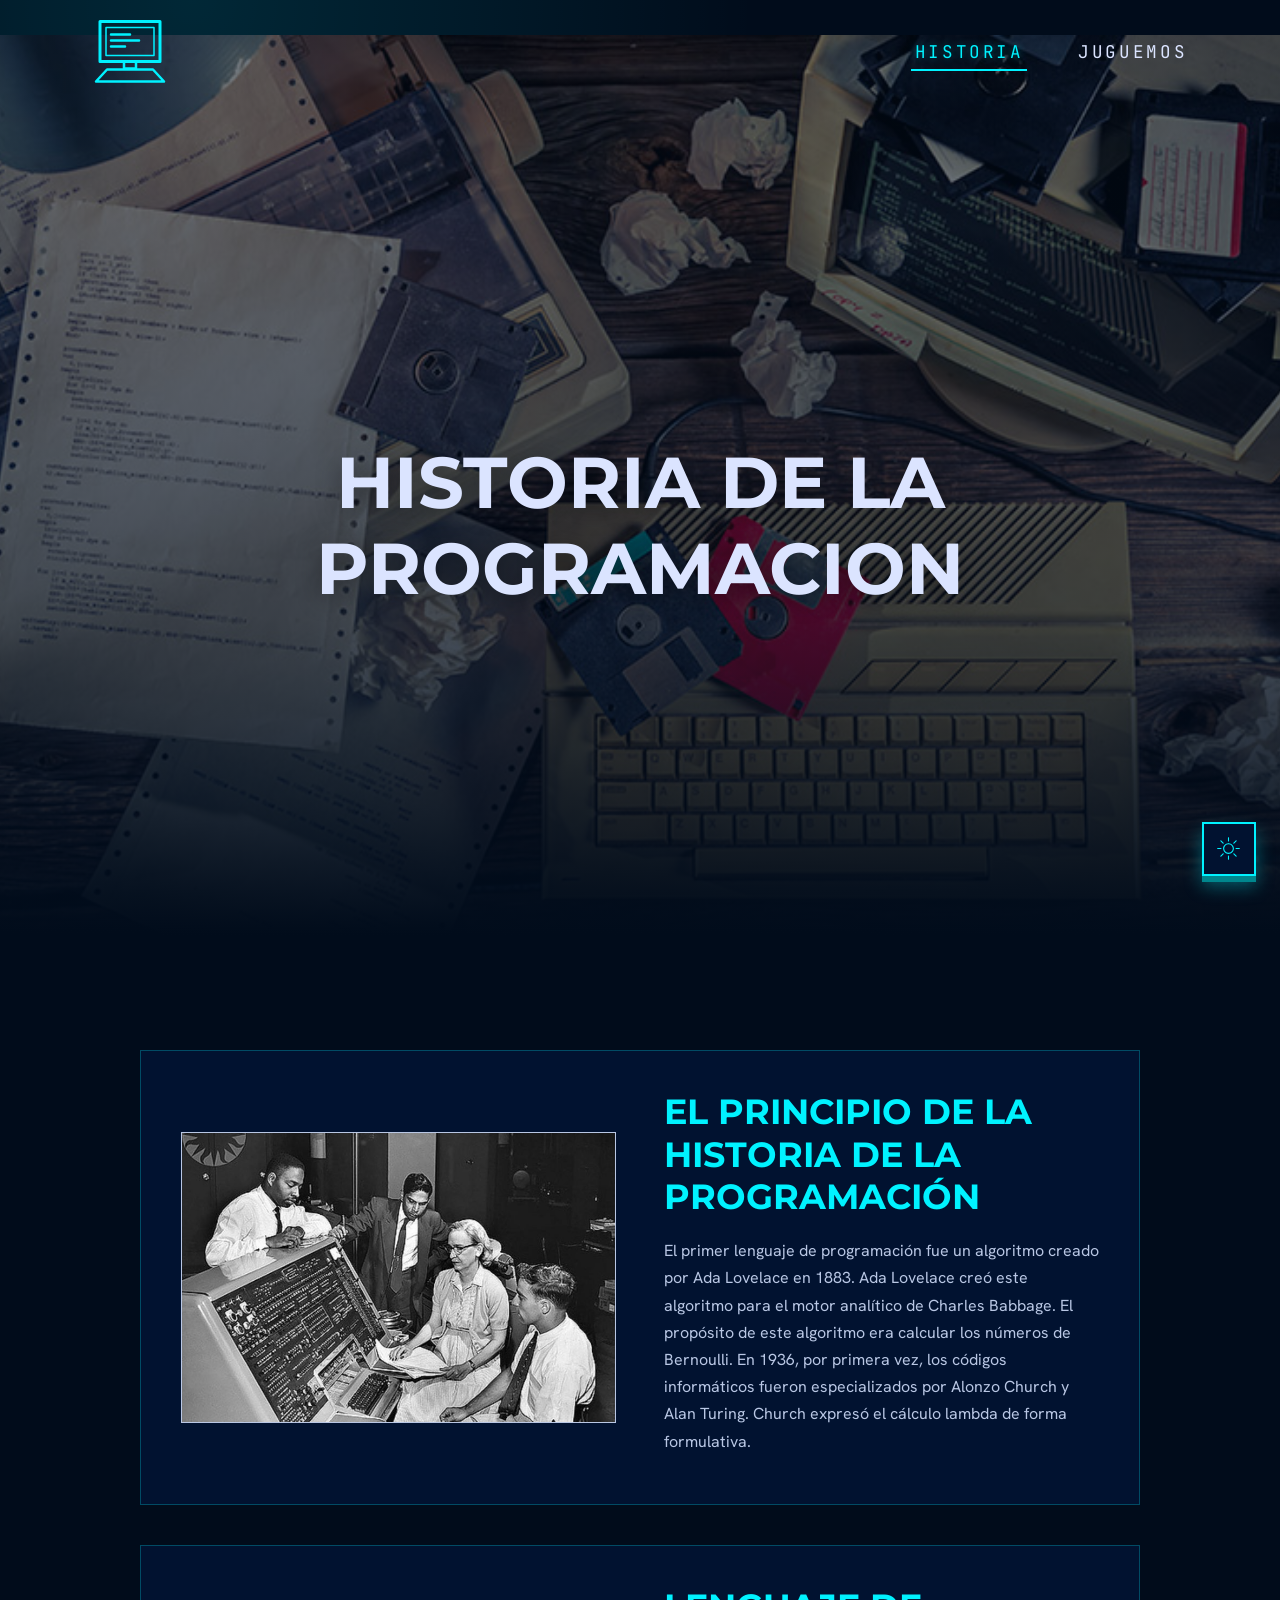
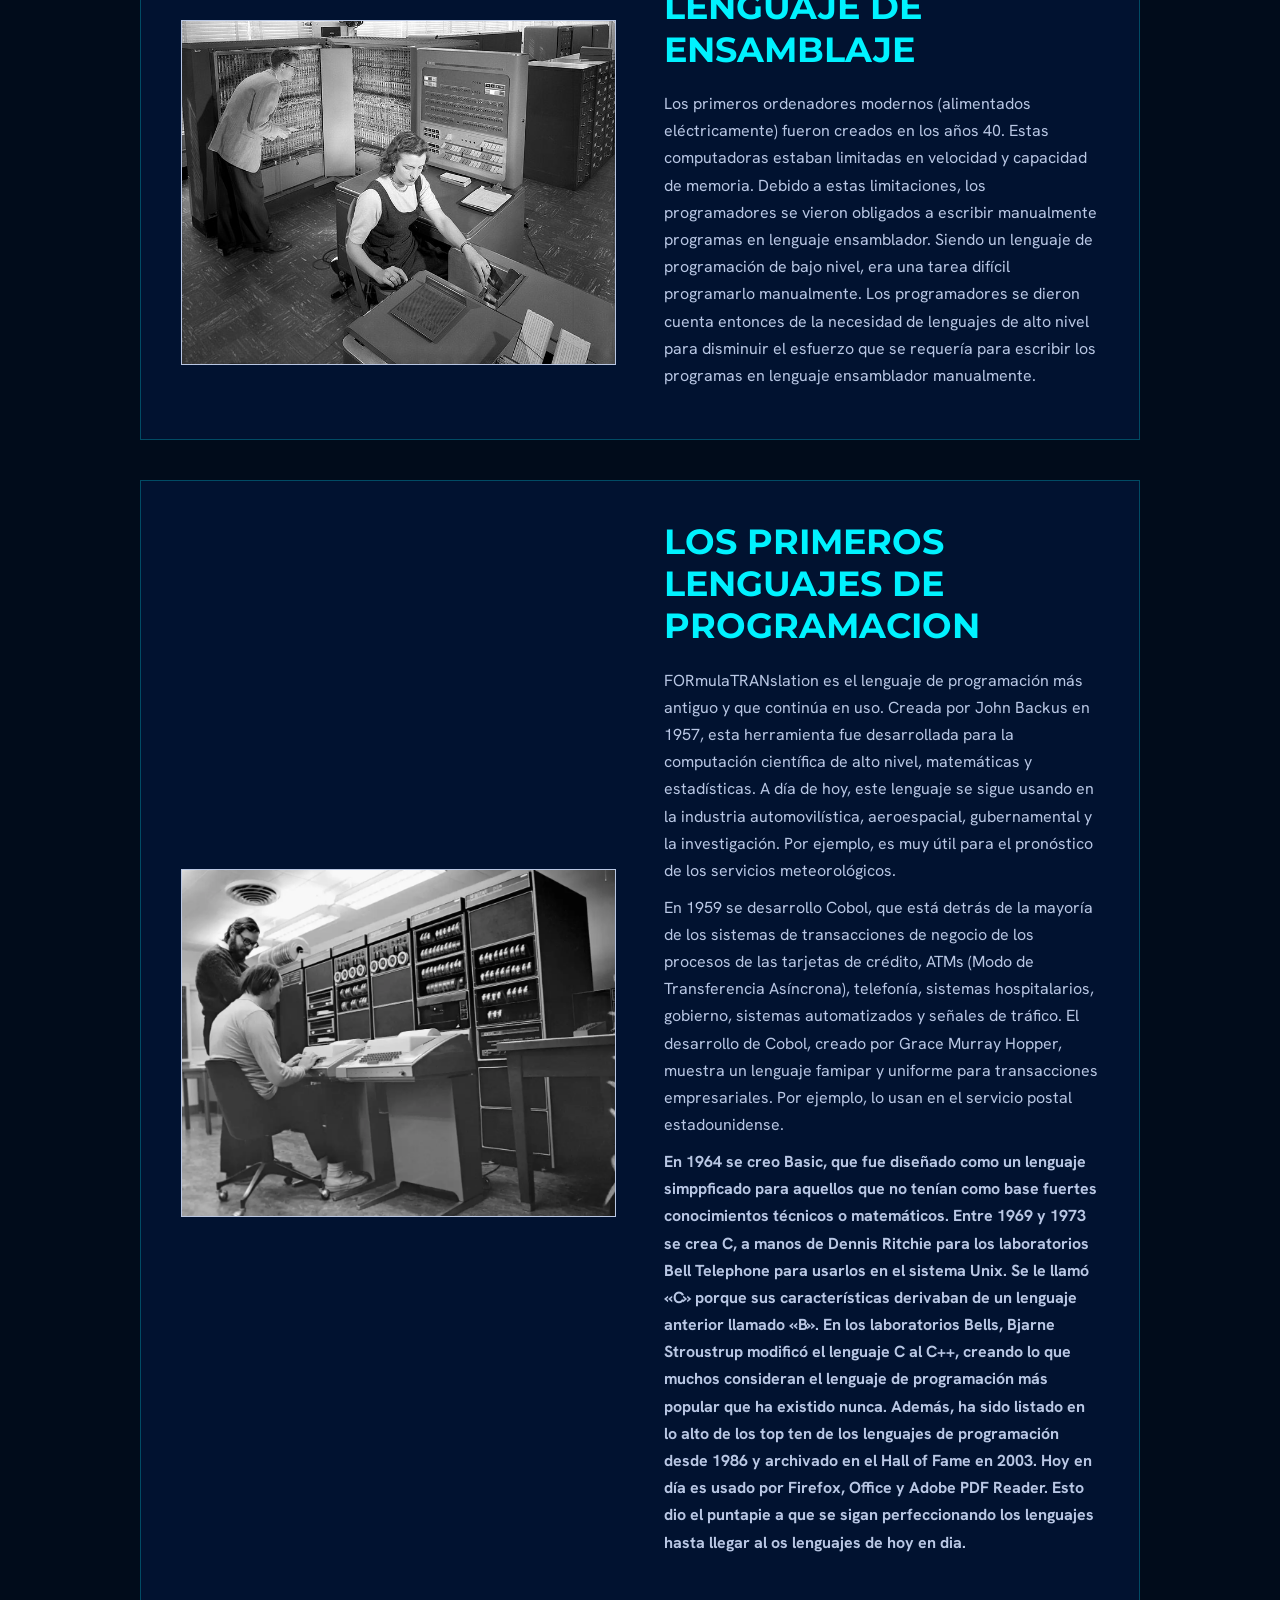
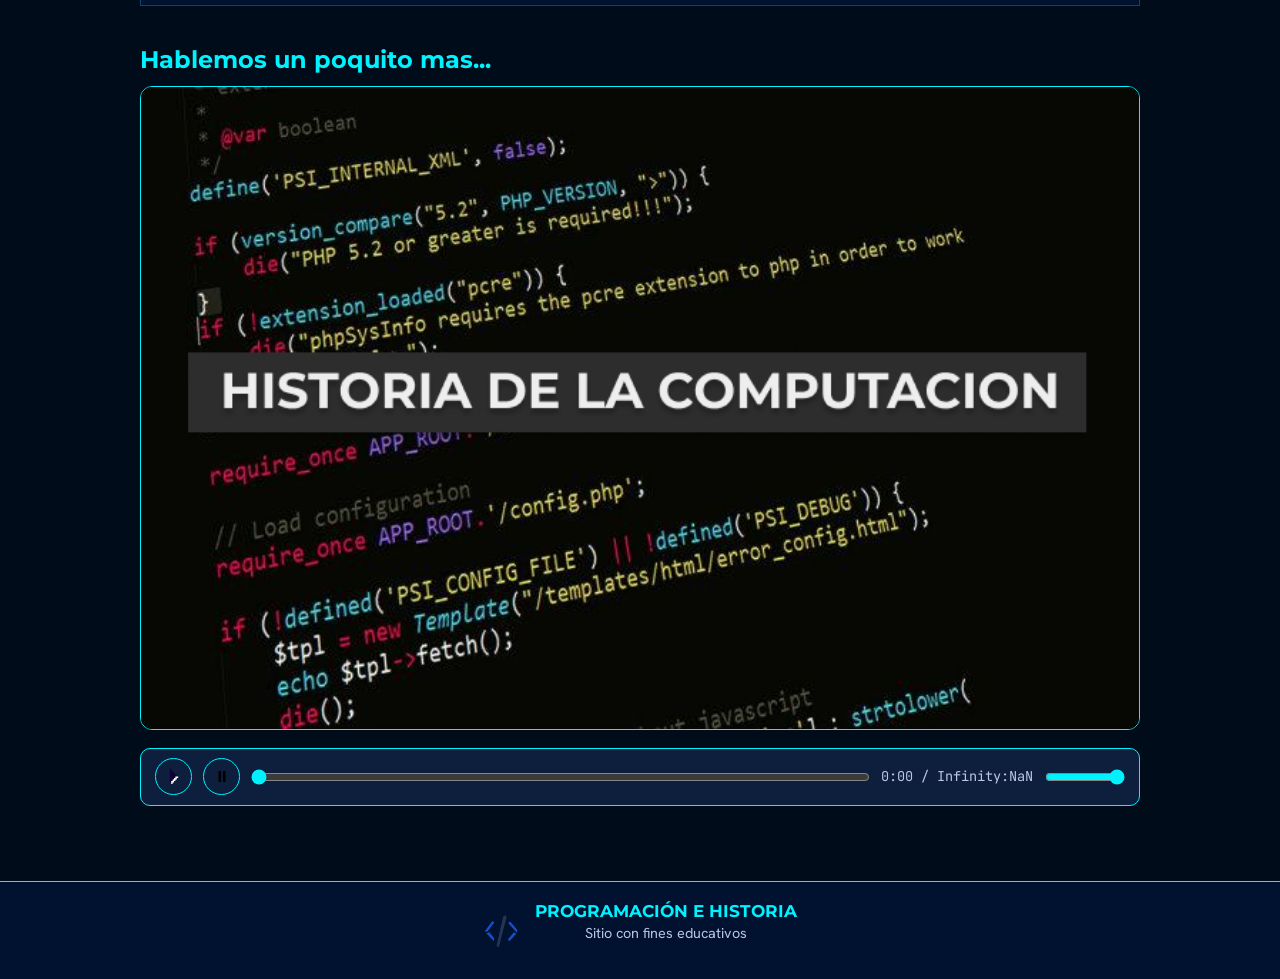
<file: historia.html>
<!DOCTYPE html>
<html lang="es" data-theme="noche">
  <head>
    <meta charset="UTF-8">
    <meta name="viewport" content="width=device-width, initial-scale=1.0">
    <title>Programación e Historia</title>
    <link rel="stylesheet" href="css/styles.css">
  </head>
  <body>
    <header>
      <a class="logo" href="index.html" aria-label="Inicio">
        <svg viewBox="0 0 160 130" fill="none" stroke="#00f2ff" stroke-linejoin="round" stroke-linecap="round" role="img" aria-label="Logo">
          <rect x="20" y="5" width="120" height="80" stroke-width="6"/>
          <rect x="32" y="17" width="96" height="56" stroke-width="3"/>
          <path d="M42 31h38M42 43h56M42 55h28" stroke-width="5"/>
          <rect x="68" y="85" width="24" height="14" stroke-width="5"/>
          <path d="M12 125l22-24h92l22 24z" stroke-width="5"/>
        </svg>
      </a>
      <nav>
        <ul>
          <li><a href="historia.html" class="activo">HISTORIA</a></li>
          <li><a href="juguemos.html" >JUGUEMOS</a></li>
        </ul>
      </nav>
    </header>
    <section class="hero hero-historia">
      <h1>HISTORIA DE LA PROGRAMACION</h1>
    </section>
    <main>
      <article class="encapsulado">
        <img src="assets/imagenes/1-800x534.jpg" alt="Equipo trabajando frente a una computadora antigua">
        <div>
          <h2>El principio de la historia de la programación</h2>
          <p>El primer lenguaje de programación fue un algoritmo creado por Ada Lovelace en 1883. Ada Lovelace creó este algoritmo para el motor analítico de Charles Babbage.
          El propósito de este algoritmo era calcular los números de Bernoulli.
          En 1936, por primera vez, los códigos informáticos fueron especializados por Alonzo Church y Alan Turing.
          Church expresó el cálculo lambda de forma formulativa.</p>
        </div>
      </article>
      <article class="encapsulado">
        <img src="assets/imagenes/img-historia.jpg" alt="Computadora antigua con paneles y cables">
        <div>
          <h2>Lenguaje de ensamblaje</h2>
          <p>Los primeros ordenadores modernos (alimentados eléctricamente) fueron creados en los 
            años 40. Estas computadoras estaban limitadas en velocidad y capacidad de memoria.
            Debido a estas limitaciones, los programadores se vieron obligados a escribir manualmente programas en lenguaje ensamblador. Siendo un lenguaje de programación de bajo nivel, era una tarea difícil programarlo manualmente. Los programadores se dieron cuenta entonces de la necesidad de lenguajes de alto nivel para disminuir el esfuerzo que se requería para escribir los programas en lenguaje ensamblador manualmente.</p>
        </div>
      </article>
      <article class="encapsulado">
        <img src="assets/imagenes/nerdpol-ken-den.webp" alt="Dos programadores frente a una computadora de los años 70">
        <div>
          <h2>Los primeros lenguajes de programacion</h2>
          <p>FORmulaTRANslation es el lenguaje de programación más antiguo y que continúa en uso. 
            Creada por John Backus en 1957, esta herramienta fue desarrollada para la computación científica de alto nivel, matemáticas y estadísticas.
            A día de hoy, este lenguaje se sigue usando en la industria automovilística, aeroespacial, gubernamental y la investigación. Por ejemplo, es muy útil para el pronóstico de los servicios meteorológicos.</p>
          <p>En 1959 se desarrollo Cobol, que está detrás de la mayoría de los sistemas de 
            transacciones de negocio de los procesos de las tarjetas de crédito, ATMs (Modo de Transferencia Asíncrona), telefonía, sistemas hospitalarios, gobierno, sistemas 
            automatizados y señales de tráfico.
            El desarrollo de Cobol, creado por Grace Murray Hopper, muestra un lenguaje famipar y uniforme para transacciones empresariales. Por ejemplo, lo usan en el servicio postal estadounidense.</p>
            
          <p>
            <b>
            En 1964 se creo Basic, que fue diseñado como un lenguaje simppficado para aquellos que no tenían como base fuertes conocimientos técnicos o matemáticos.
            Entre 1969 y 1973 se crea C, a manos de Dennis Ritchie para los laboratorios Bell Telephone para usarlos en el sistema Unix. Se le llamó «C» porque sus características derivaban de un lenguaje anterior llamado «B».
            En los laboratorios Bells, Bjarne Stroustrup modificó el lenguaje C al C++, creando lo que muchos consideran el lenguaje de programación más popular que ha existido nunca. Además, ha sido listado en lo alto de los top ten de los lenguajes de programación desde 1986 y archivado en el Hall of Fame en 2003. Hoy en día es usado por Firefox, Office y Adobe PDF Reader.
            Esto dio el puntapie a que se sigan perfeccionando los lenguajes hasta llegar al os lenguajes de hoy en dia.
            </b>
          </p>
        </div>
      </article>
      <section>
        <h2>Hablemos un poquito mas...</h2>
        <video id="video" poster="assets/imagenes/img-video.jpg" preload="metadata">
          <source src="assets/video/historia-Comp.mp4" type="video/mp4">
          <source src="assets/video/historia-Comp.ogv" type="video/ogg">
        </video>
        <div class="barra">
          <button id="btn-play" type="button" aria-label="Reproducir">
            <img src="assets/imagenes/play.svg" alt="">
          </button>
          <button id="btn-pausa" type="button" aria-label="Pausar">
            <img src="assets/imagenes/pausa.svg" alt="">
          </button>
          <input id="progreso" type="range" min="0" max="100" value="0" step="0.1" aria-label="Progreso del video">
          <span id="tiempo">0:00 / 0:00</span>
          <input id="volumen" type="range" min="0" max="1" value="1" step="0.05" aria-label="Volumen">
        </div>
      </section>
    </main>
    <footer>
      <img src="assets/icons/icon-code.png" alt="Logo">
      <div>
        <h3>PROGRAMACIÓN E HISTORIA</h3>
        <p>Sitio con fines educativos</p>
      </div>
    </footer>
    <button id="tema" type="button">
      <img src="assets/icons/sun.svg" alt="">
    </button>
    <script src="js/main.js"></script>
  </body>
</html>
</file>
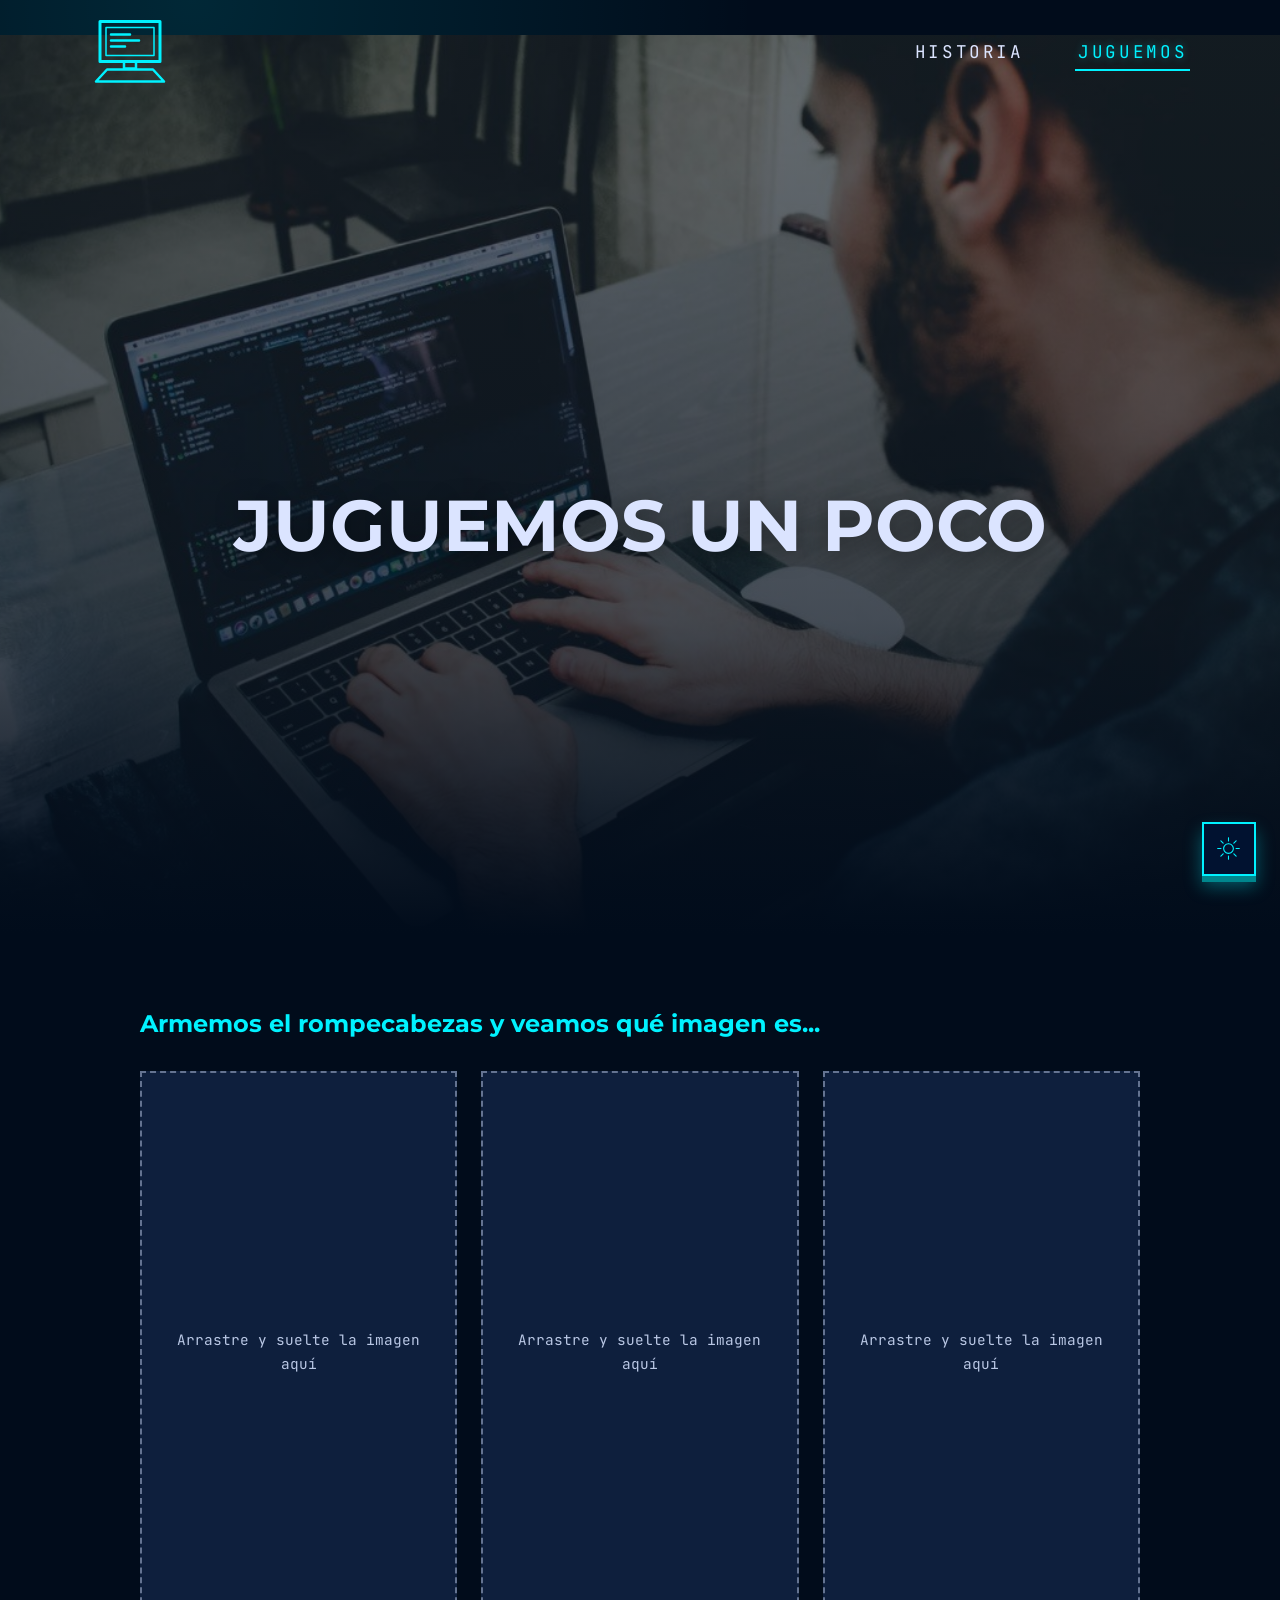
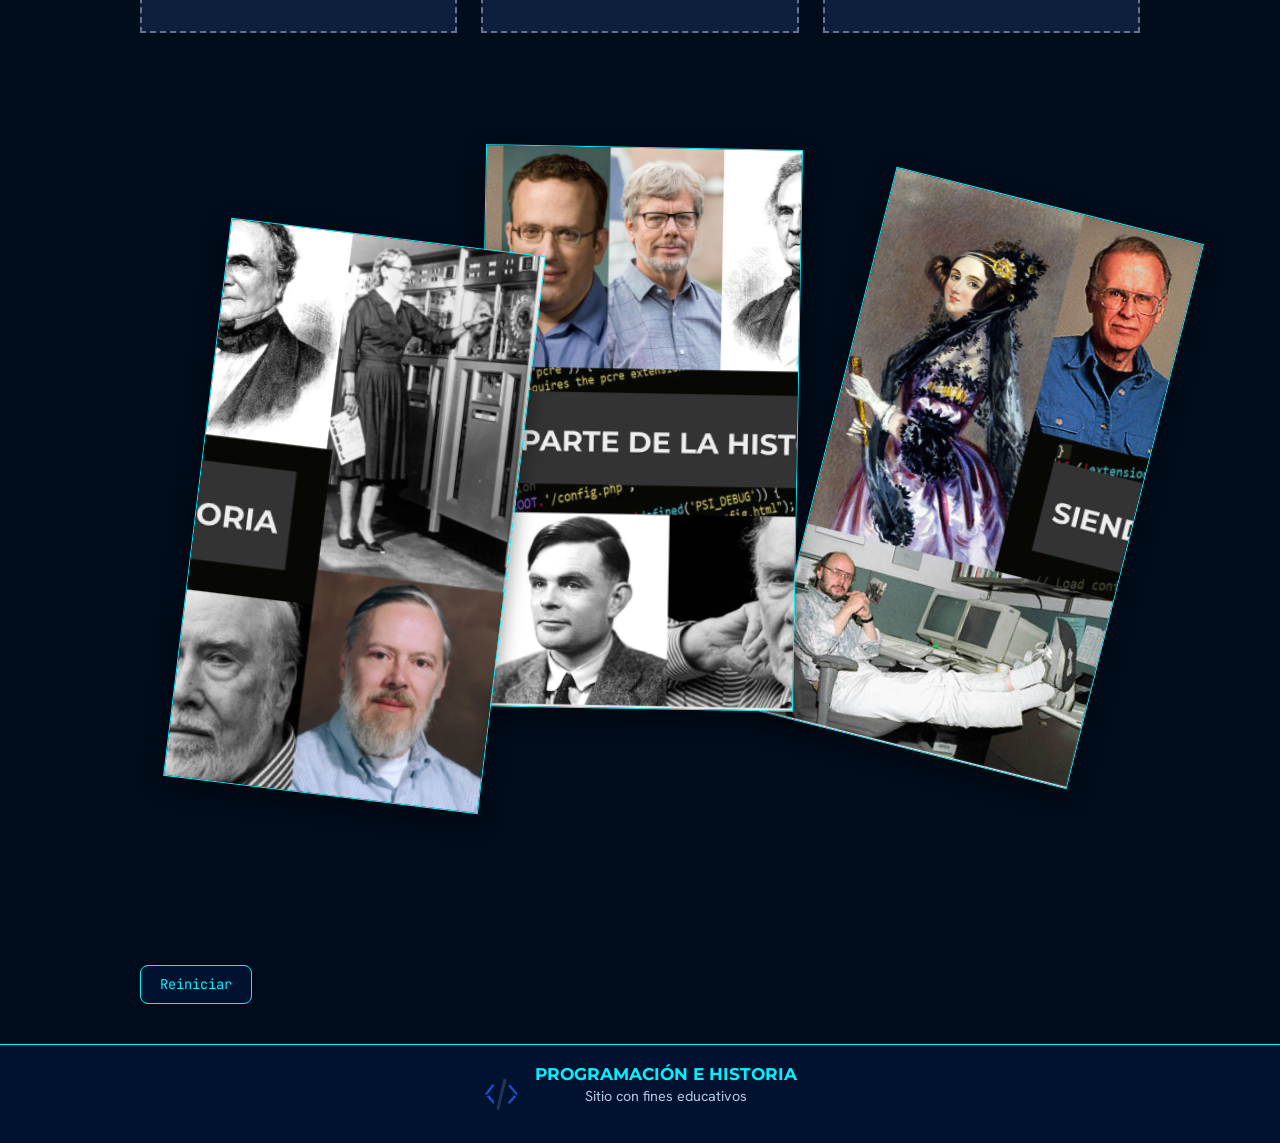
<file: juguemos.html>
<!DOCTYPE html>
<html lang="es" data-theme="noche">
  <head>
    <meta charset="UTF-8">
    <meta name="viewport" content="width=device-width, initial-scale=1.0">
    <title>Programación e Historia</title>
    <link rel="stylesheet" href="css/styles.css">
  </head>
  <body>
    <header>
      <a class="logo" href="index.html" aria-label="Inicio">
        <svg viewBox="0 0 160 130" fill="none" stroke="#00f2ff" stroke-linejoin="round" stroke-linecap="round" role="img" aria-label="Logo">
          <rect x="20" y="5" width="120" height="80" stroke-width="6"/>
          <rect x="32" y="17" width="96" height="56" stroke-width="3"/>
          <path d="M42 31h38M42 43h56M42 55h28" stroke-width="5"/>
          <rect x="68" y="85" width="24" height="14" stroke-width="5"/>
          <path d="M12 125l22-24h92l22 24z" stroke-width="5"/>
        </svg>
      </a>
      <nav>
        <ul>
          <li><a href="historia.html" >HISTORIA</a></li>
          <li><a href="juguemos.html" class="activo">JUGUEMOS</a></li>
        </ul>
      </nav>
    </header>
    <section class="hero hero-juego">
      <h1>JUGUEMOS UN POCO</h1>
    </section>
    <main>
      <h2>Armemos el rompecabezas y veamos qué imagen es...</h2>
      <div class="tablero">
        <div class="hueco" data-i="0">
        </div>
        <div class="hueco" data-i="1">
        </div>
        <div class="hueco" data-i="2">
        </div>
      </div>
      <div id="bandeja" aria-label="Piezas disponibles">
      </div>
      <p id="mensaje" role="status"></p>
      <button class="boton" id="reiniciar" type="button">Reiniciar</button>
    </main>
    <footer>
      <img src="assets/icons/icon-code.png" alt="Logo">
      <div>
        <h3>PROGRAMACIÓN E HISTORIA</h3>
        <p>Sitio con fines educativos</p>
      </div>
    </footer>
    <button id="tema" type="button">
      <img src="assets/icons/sun.svg" alt="">
    </button>
    <script src="js/main.js"></script>
  </body>
</html>
</file>
<file: css/styles.css>
@import url('https://fonts.googleapis.com/css2?family=Hanken+Grotesk:wght@400;500;700&family=JetBrains+Mono:wght@400;500&family=Montserrat:wght@400;600;700&display=swap');

* {
  box-sizing: border-box;
  margin: 0;
}

body {
  font-family: 'Hanken Grotesk',sans-serif;
  background: radial-gradient(circle at 15% 0%,rgba(0,242,255,.12),transparent 40%),radial-gradient(circle at 90% 100%,rgba(0,242,255,.08),transparent 45%),#010c1b;
  background-attachment: fixed;
  color: #b9c7e4;
  line-height: 1.7;
  min-height: 100vh;
  display: flex;
  flex-direction: column;
}

h1,
h2,
h3 {
  font-family: Montserrat,sans-serif;
  color: #00f2ff;
  line-height: 1.2;
}

a,
button {
  font-family: 'JetBrains Mono',monospace;
  color: #00f2ff;
  text-decoration: none;
}

header {
  position: fixed;
  top: 0;
  left: 0;
  right: 0;
  z-index: 5;
  display: flex;
  justify-content: space-between;
  align-items: center;
  padding: 1.2rem 7%;
  background: transparent;
  border-bottom: 1px solid transparent;
  transition: background .3s,border-color .3s,box-shadow .3s;
}

.logo svg {
  width: 80px;
  height: auto;
  display: block;
}

nav ul {
  list-style: none;
  display: flex;
  gap: 1.5rem;
  padding: 0;
}

nav a {
  padding: .3rem .2rem;
  border-bottom: 2px solid transparent;
}

nav a:hover,
nav a.activo {
  border-bottom-color: #00f2ff;
  text-shadow: 0 0 8px rgba(0,242,255,.4);
}

#tema {
  background: none;
  border: 1px solid #00f2ff;
  border-radius: 50%;
  width: 2.5rem;
  height: 2.5rem;
  cursor: pointer;
  display: flex;
  align-items: center;
  justify-content: center;
}

#tema img {
  width: 1.4rem;
  height: 1.4rem;
}

#tema:hover {
  box-shadow: 0 0 12px rgba(0,242,255,.4);
}

:focus-visible {
  outline: 2px solid #00f2ff;
  outline-offset: 3px;
}

main {
  flex: 1;
  width: min(1000px,90%);
  margin: 2.5rem auto;
}

main>h1 {
  font-size: clamp(1.8rem,5vw,2.8rem);
  margin-bottom: 1rem;
}

h2 {
  font-size: 1.5rem;
  margin-bottom: .7rem;
}

section {
  margin: 2.2rem 0;
}

p {
  margin-bottom: .9rem;
  max-width: 70ch;
}

img {
  max-width: 100%;
  display: block;
}

.principal {
  width: 100%;
  border-radius: 12px;
  border: 1px solid #00f2ff;
  box-shadow: 0 0 18px rgba(0,242,255,.15);
  margin: 1rem 0;
}

.fila {
  display: grid;
  grid-template-columns: repeat(auto-fit,minmax(260px,1fr));
  gap: 1rem;
  margin: 1rem 0;
}

.fila img {
  width: 100%;
  height: 100%;
  object-fit: cover;
  border-radius: 12px;
  border: 1px solid #253453;
}

.tarjetas {
  display: grid;
  grid-template-columns: repeat(auto-fit,minmax(260px,1fr));
  gap: 1.5rem;
  margin-top: 2rem;
}

.tarjeta {
  display: block;
  background: #0e1f3d;
  border: 1px solid #00f2ff;
  border-radius: 12px;
  padding: 1.5rem;
  box-shadow: 0 0 18px rgba(0,242,255,.15);
  transition: box-shadow .25s,transform .25s;
}

.tarjeta:hover {
  box-shadow: 0 0 24px rgba(0,242,255,.4);
  transform: translateY(-3px);
}

.tarjeta h2 {
  margin: .4rem 0;
}

.tarjeta p {
  font-family: 'Hanken Grotesk',sans-serif;
  color: #b9c7e4;
}

.etiqueta,
.boton {
  font-family: 'JetBrains Mono',monospace;
  font-size: .85rem;
}

.boton {
  background: #011230;
  border: 1px solid #00f2ff;
  border-radius: 8px;
  padding: .6rem 1.2rem;
  cursor: pointer;
  display: inline-flex;
  align-items: center;
  gap: .5rem;
}

.boton:hover {
  box-shadow: 0 0 12px rgba(0,242,255,.4);
}

.boton img {
  width: 1.2rem;
  height: 1.2rem;
}

.panel {
  background: #011230;
  border-left: 4px solid #00f2ff;
  border-radius: 8px;
  padding: 1.2rem 1.5rem;
}

video {
  width: 100%;
  border-radius: 12px;
  border: 1px solid #00f2ff;
  background: #000;
  margin-bottom: .6rem;
}

.tablero {
  display: grid;
  grid-template-columns: repeat(3,1fr);
  gap: .5rem;
  margin: 1rem 0;
  max-width: 600px;
}

#bandeja {
  display: grid;
  grid-template-columns: repeat(3,1fr);
  gap: .5rem;
  padding: .5rem;
  max-width: 600px;
  min-height: 6rem;
  border: 1px solid #253453;
  border-radius: 8px;
}

.hueco {
  aspect-ratio: 285/505;
  border: 2px dashed #00f2ff;
  border-radius: 8px;
  background: #011230;
  display: flex;
  align-items: center;
  justify-content: center;
  text-align: center;
  font-size: .8rem;
  padding: .4rem;
}

.hueco.sobre {
  box-shadow: 0 0 16px rgba(0,242,255,.4);
}

.pieza {
  width: 100%;
  aspect-ratio: 285/505;
  object-fit: cover;
  border-radius: 8px;
  border: 1px solid #00f2ff;
  cursor: grab;
}

.hueco .pieza {
  border: 0;
}

.pieza.arrastrando {
  opacity: .4;
}

#mensaje {
  font-family: 'JetBrains Mono',monospace;
  color: #00f2ff;
  min-height: 1.7rem;
  margin: .8rem 0;
}

footer {
  display: flex;
  align-items: center;
  justify-content: center;
  gap: 1rem;
  flex-wrap: wrap;
  padding: 1.2rem 5%;
  background: #011230;
  border-top: 1px solid #00f2ff;
  font-size: .9rem;
  text-align: center;
}

footer img {
  width: 36px;
  height: 36px;
}

/* Tema DIA */
[data-theme=dia] body {
  background: radial-gradient(circle at 15% 0%,rgba(0,105,111,.14),transparent 40%),radial-gradient(circle at 90% 100%,rgba(0,105,111,.1),transparent 45%),#ffffff;
  background-attachment: fixed;
  color: #0c1424;
}

[data-theme=dia] h1,
[data-theme=dia] h2,
[data-theme=dia] h3,
[data-theme=dia] a,
[data-theme=dia] button,
[data-theme=dia] #mensaje {
  color: #00696f;
}

[data-theme=dia] footer,
[data-theme=dia] .panel,
[data-theme=dia] .hueco,
[data-theme=dia] .boton {
  background: #00696F22;
}

[data-theme=dia] footer {
  border-top-color: #00696f;
}

[data-theme=dia] nav a:hover,
[data-theme=dia] nav a.activo {
  border-bottom-color: #00696f;
  text-shadow: 0 0 8px rgba(0,105,111,.2);
}

[data-theme=dia] #tema,
[data-theme=dia] .boton,
[data-theme=dia] video,
[data-theme=dia] .principal,
[data-theme=dia] .pieza {
  border-color: #00696f;
}

[data-theme=dia] .hueco {
  border-color: #00696f;
}

[data-theme=dia] .panel {
  border-left-color: #00696f;
}

[data-theme=dia] .tarjeta {
  background: #ffffff;
  border-color: #00696f;
  box-shadow: 0 0 18px rgba(0,105,111,.1);
}

[data-theme=dia] .tarjeta p {
  color: #0c1424;
}

[data-theme=dia] .tarjeta:hover,
[data-theme=dia] .boton:hover,
[data-theme=dia] #tema:hover,
[data-theme=dia] .hueco.sobre {
  box-shadow: 0 0 24px rgba(0,105,111,.2);
}

[data-theme=dia] .principal {
  box-shadow: 0 0 18px rgba(0,105,111,.1);
}

[data-theme=dia] .fila img,
[data-theme=dia] #bandeja {
  border-color: #e2e8f0;
}

[data-theme=dia] :focus-visible {
  outline-color: #00696f;
}

/* Barra del video */
.barra {
  display: flex;
  align-items: center;
  gap: .7rem;
  padding: .6rem .9rem;
  background: #0e1f3d;
  border: 1px solid #00f2ff;
  border-radius: 10px;
  font-family: 'JetBrains Mono',monospace;
  font-size: .85rem;
  color: #b9c7e4;
}

.barra button {
  flex: none;
  width: 2.3rem;
  height: 2.3rem;
  background: none;
  border: 1px solid #00f2ff;
  border-radius: 50%;
  display: flex;
  align-items: center;
  justify-content: center;
  cursor: pointer;
}

.barra button:hover {
  box-shadow: 0 0 12px rgba(0,242,255,.4);
}

.barra button img {
  width: .9rem;
  height: .9rem;
}

.barra input[type=range] {
  flex: 1;
  min-width: 60px;
  accent-color: #00f2ff;
  cursor: pointer;
}

.barra #volumen {
  flex: none;
  width: 80px;
}

/* El ícono de la luna es blanco: en día el botón lleva fondo oscuro para que se vea */
[data-theme=dia] #tema {
  background: #00696f;
}

[data-theme=dia] .barra {
  background: #00696f;
  border-color: #00696f;
  color: #ffffff;
}

[data-theme=dia] .barra button {
  background: none;
  border-color: #F0F5E4;
}

[data-theme=dia] .barra input[type=range] {
  accent-color: #ffffff;
}

@media(max-width:560px) {
  header {
    flex-wrap: wrap;
    justify-content: center;
  }
}

@media(prefers-reduced-motion:reduce) {
  * {
    transition: none!important;
  }
}

/* Menú arriba a la derecha */
nav ul {
  gap: 3rem;
  margin: 0;
}

nav a {
  color: #dbe4ff;
  font-size: 1.1rem;
  letter-spacing: .15em;
  padding-bottom: .4rem;
}

nav a:hover,
nav a.activo {
  color: #00f2ff;
}

[data-theme=dia] nav a {
  color: #0c1424;
}

[data-theme=dia] nav a:hover,
[data-theme=dia] nav a.activo {
  color: #00696f;
  border-bottom-color: #00696f;
  text-shadow: none;
}

/* Portadas con imagen de fondo */
.hero {
  position: relative;
  min-height: 100vh;
  display: flex;
  flex-direction: column;
  align-items: center;
  justify-content: center;
  text-align: center;
  padding: 9rem 7% 4rem;
  background-size: cover;
  background-position: center;
  background-color: #010c1b;
}

.hero::before {
  content: '';
  position: absolute;
  inset: 0;
  background: linear-gradient(rgba(1,12,27,.55),rgba(1,12,27,.72) 65%,#010c1b);
}

.hero>* {
  position: relative;
}

.hero h1 {
  font-size: clamp(2.4rem,9vw,7rem);
  font-weight: 700;
  color: #dbe4ff;
  text-shadow: 0 4px 24px rgba(0,0,0,.4);
}

.hero p {
  font-size: 1.2rem;
  color: #dbe4ff;
  margin: 1.5rem auto 0;
}

.hero-inicio {
  background-image: url(../assets/imagenes/fondo-inicio.jpg);
}

.hero-historia {
  background-image: url(../assets/imagenes/historia-programacion.jpg);
}

.hero-juego {
  background-image: url(../assets/imagenes/img2.jpg);
}

.hero-historia h1,
.hero-juego h1 {
  font-size: clamp(2rem,6vw,4.5rem);
}

.hero .tarjetas {
  width: min(1100px,100%);
  margin-top: 3rem;
  text-align: left;
}

.tarjeta {
  background: #011230;
  border-radius: 0;
}

.tarjeta .etiqueta:first-child {
  display: block;
  text-align: right;
}

[data-theme=dia] .hero {
  background-color: #ffffff;
}

[data-theme=dia] .hero::before {
  background: linear-gradient(rgba(255,255,255,.45),rgba(255,255,255,.65) 55%,#ffffff);
}

[data-theme=dia] .hero h1 {
  color: #0c1424;
  text-shadow: none;
}

[data-theme=dia] .hero p {
  color: #0c1424;
}

[data-theme=dia] .hero .tarjeta {
  background: #ffffff;
}

[data-theme=dia] .hero .tarjeta p {
  color: #0c1424;
}

/* Botón de tema abajo a la derecha, en 3D */
#tema {
  position: fixed;
  right: 1.5rem;
  bottom: 1.5rem;
  z-index: 10;
  width: 3.4rem;
  height: 3.4rem;
  border-radius: 0;
  border: 2px solid #00f2ff;
  background: #011230;
  box-shadow: 0 6px 0 #00868d,0 10px 18px rgba(0,242,255,.35);
  transition: transform .1s,box-shadow .1s;
}

#tema img {
  width: 1.7rem;
  height: 1.7rem;
}

#tema:hover {
  transform: translateY(-2px);
  box-shadow: 0 8px 0 #00868d,0 14px 22px rgba(0,242,255,.4);
}

#tema:active {
  transform: translateY(5px);
  box-shadow: 0 1px 0 #00868d,0 3px 8px rgba(0,242,255,.3);
}

[data-theme=dia] #tema {
  background: #00696f;
  border-color: #00464a;
  box-shadow: 0 6px 0 #00464a,0 10px 18px rgba(0,105,111,.3);
}

[data-theme=dia] #tema:hover {
  box-shadow: 0 8px 0 #00696f /*#00464a*/,0 14px 22px rgba(0,105,111,.35);
}

[data-theme=dia] #tema:active {
  box-shadow: 0 1px 0  #00696f /* #00464a*/,0 3px 8px rgba(0,105,111,.3);
}

@media(max-width:560px) {
  .logo svg {
    width: 55px;
  }
  nav ul {
    gap: 1.2rem;
  }
  nav a {
    font-size: .85rem;
  }
}

/* Barra de navegación al hacer scroll */
header.scrolled {
  background: #011230;
  border-bottom-color: #00f2ff;
  box-shadow: 0 2px 14px rgba(0,242,255,.15);
}

[data-theme=dia] header.scrolled {
  background: #ffffff;
  border-bottom-color: #00696f;
  box-shadow: 0 2px 14px rgba(0,105,111,.1);
}

/* Rompecabezas: huecos y mesa con piezas sueltas */
.tablero {
  max-width: none;
  gap: 1.5rem;
  margin: 2rem 0;
}

.hueco {
  background: #0e1f3d;
  border: 2px dashed rgba(185,199,228,.5);
  border-radius: 0;
  font-family: 'JetBrains Mono',monospace;
  font-size: .9rem;
  padding: 1rem;
  color: #b9c7e4;
}

[data-theme=dia] .hueco {
  color: #0c1424;
}

#bandeja {
  position: relative;
  display: block;
  max-width: none;
  min-height: 0;
  padding: 0;
  border: 0;
  margin-bottom: 1rem;
}

#bandeja .pieza {
  position: absolute;
  border-radius: 0;
  box-shadow: 0 8px 20px rgba(0,0,0,.45);
}

.hueco .pieza {
  position: static;
  max-width: none;
  width: calc(100% + 2rem);
  height: calc(100% + 2rem);
  margin: -1rem;
  box-shadow: none;
  transform: none;
}

/* Secciones de historia encapsuladas */
.encapsulado {
  display: grid;
  grid-template-columns: 1fr 1fr;
  gap: 3rem;
  align-items: center;
  margin: 2.5rem 0;
  padding: 2.5rem;
  background: #011230;
  border: 1px solid rgba(0,242,255,.25);
}

.encapsulado img {
  width: 100%;
  height: auto;
  border: 1px solid #b9c7e4;
  border-radius: 0;
}

.encapsulado h2 {
  font-size: clamp(1.4rem,3vw,2.2rem);
  text-transform: uppercase;
  margin-bottom: 1.2rem;
}

.encapsulado p {
  max-width: none;
  margin-bottom: .6rem;
}

[data-theme=dia] .encapsulado {
  background: #00696F22;
  border-color: rgba(0,105,111,.35);
}

[data-theme=dia] .encapsulado img {
  border-color: #00696f;
}

@media(max-width:700px) {
  .encapsulado {
    grid-template-columns: 1fr;
    gap: 1.5rem;
    padding: 1.5rem;
  }
}

/* Tema Día: logo y menú verde azulado */
[data-theme=dia] .logo svg {
  stroke: #00696f;
}
</file>
